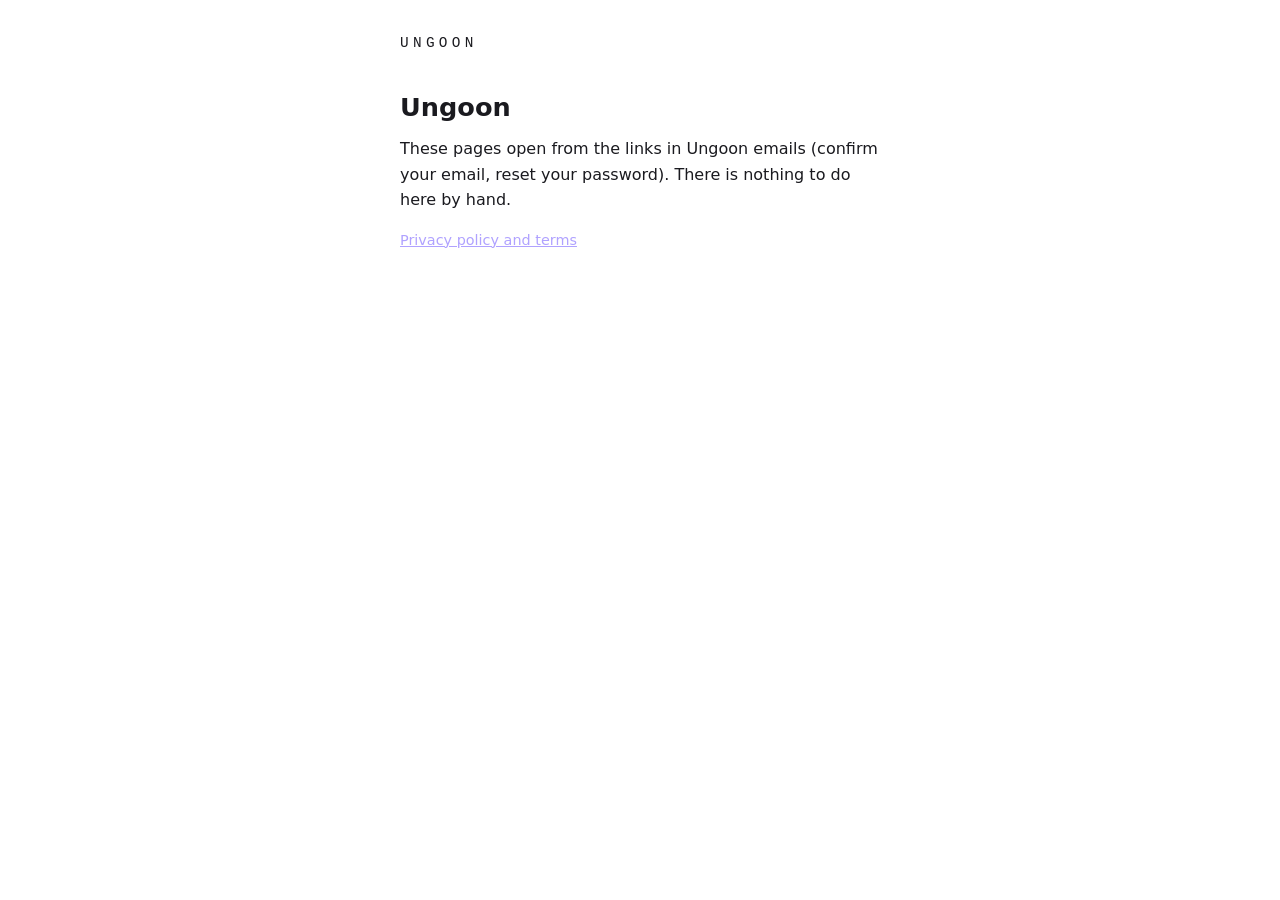
<file: index.html>
<!DOCTYPE html>
<html lang="en">
<head>
<meta charset="utf-8">
<meta name="viewport" content="width=device-width, initial-scale=1">
<title>Ungoon</title>
<link rel="stylesheet" href="style.css">
</head>
<body>
<p class="brand">UNGOON</p>
<h1>Ungoon</h1>
<p>These pages open from the links in Ungoon emails (confirm your email, reset your password). There is nothing to do here by hand.</p>
<p class="muted"><a href="https://orquidealabs.github.io/ungoon/">Privacy policy and terms</a></p>
</body>
</html>
</file>
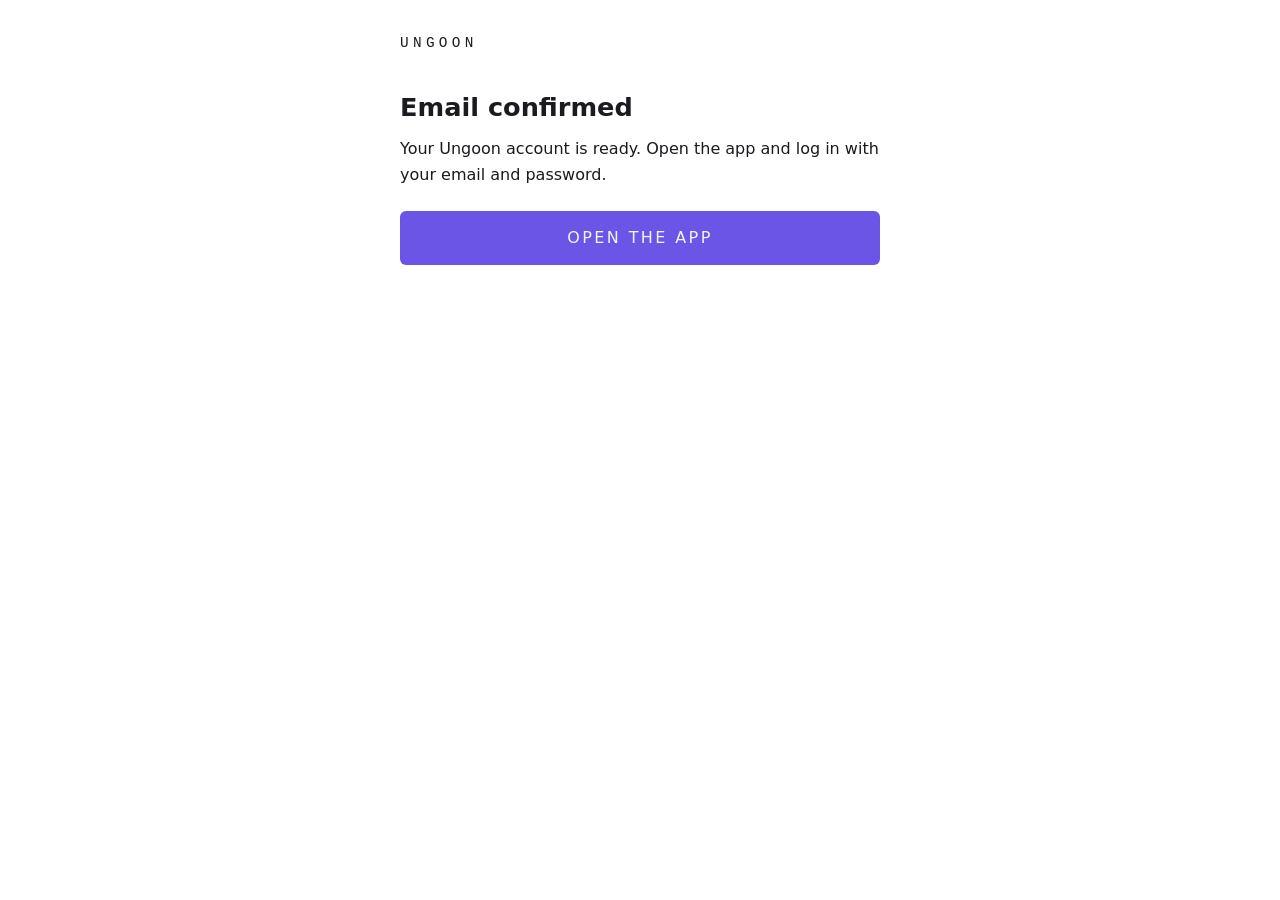
<file: verified.html>
<!DOCTYPE html>
<html lang="en">
<head>
<meta charset="utf-8">
<meta name="viewport" content="width=device-width, initial-scale=1">
<meta name="referrer" content="no-referrer">
<meta http-equiv="Content-Security-Policy" content="default-src 'none'; script-src 'self'; style-src 'self'; base-uri 'none'; form-action 'none'">
<title>Email confirmed · Ungoon</title>
<link rel="stylesheet" href="style.css">
</head>
<body>
<p class="brand">UNGOON</p>

<section id="ok-section" hidden>
  <h1>Email confirmed</h1>
  <p>Your Ungoon account is ready. Open the app and log in with your email and password.</p>
  <a id="open-app" class="button" href="#">OPEN THE APP</a>
</section>

<section id="invalid-section" hidden>
  <h1>Link expired</h1>
  <p>This link was already used or is too old. If your email is already confirmed, just log in to the app. Otherwise, create the account again from the app.</p>
</section>

<script src="app-link.js"></script>
<script src="verified.js"></script>
</body>
</html>
</file>
<file: style.css>
:root { color-scheme: dark light; }
body { font-family: system-ui, sans-serif; max-width: 480px; margin: 0 auto; padding: 32px 20px 64px; line-height: 1.6; background: #0e0e11; color: #e8e8ec; }
@media (prefers-color-scheme: light) { body { background: #fff; color: #1a1a1f; } }
.brand { font-family: ui-monospace, "Courier New", monospace; letter-spacing: 0.3em; font-size: 0.9rem; margin-bottom: 2rem; }
h1 { font-size: 1.6rem; margin: 0 0 0.5rem; }
p { margin: 0 0 1rem; }
.muted { opacity: 0.7; font-size: 0.9rem; }
a { color: #8f7bff; }
label { display: block; font-size: 0.85rem; letter-spacing: 0.1em; margin: 1.5rem 0 0.25rem; opacity: 0.8; }
input { width: 100%; box-sizing: border-box; font: inherit; padding: 12px 0; border: 0; border-bottom: 1px solid #5e636b; background: transparent; color: inherit; }
input:focus { outline: none; border-bottom-color: #8f7bff; }
button, .button { display: block; width: 100%; box-sizing: border-box; margin-top: 1.5rem; padding: 14px 16px; border: 0; border-radius: 6px; background: #8f7bff; color: #0b0c0e; font: inherit; letter-spacing: 0.15em; text-align: center; text-decoration: none; cursor: pointer; }
@media (prefers-color-scheme: light) { button, .button { background: #6b55e6; color: #f4f3ef; } }
button:disabled { opacity: 0.5; cursor: default; }
.button.secondary { background: transparent; border: 1px solid #5e636b; color: inherit; }
.error { margin-top: 1rem; }
[hidden] { display: none !important; }
</file>
